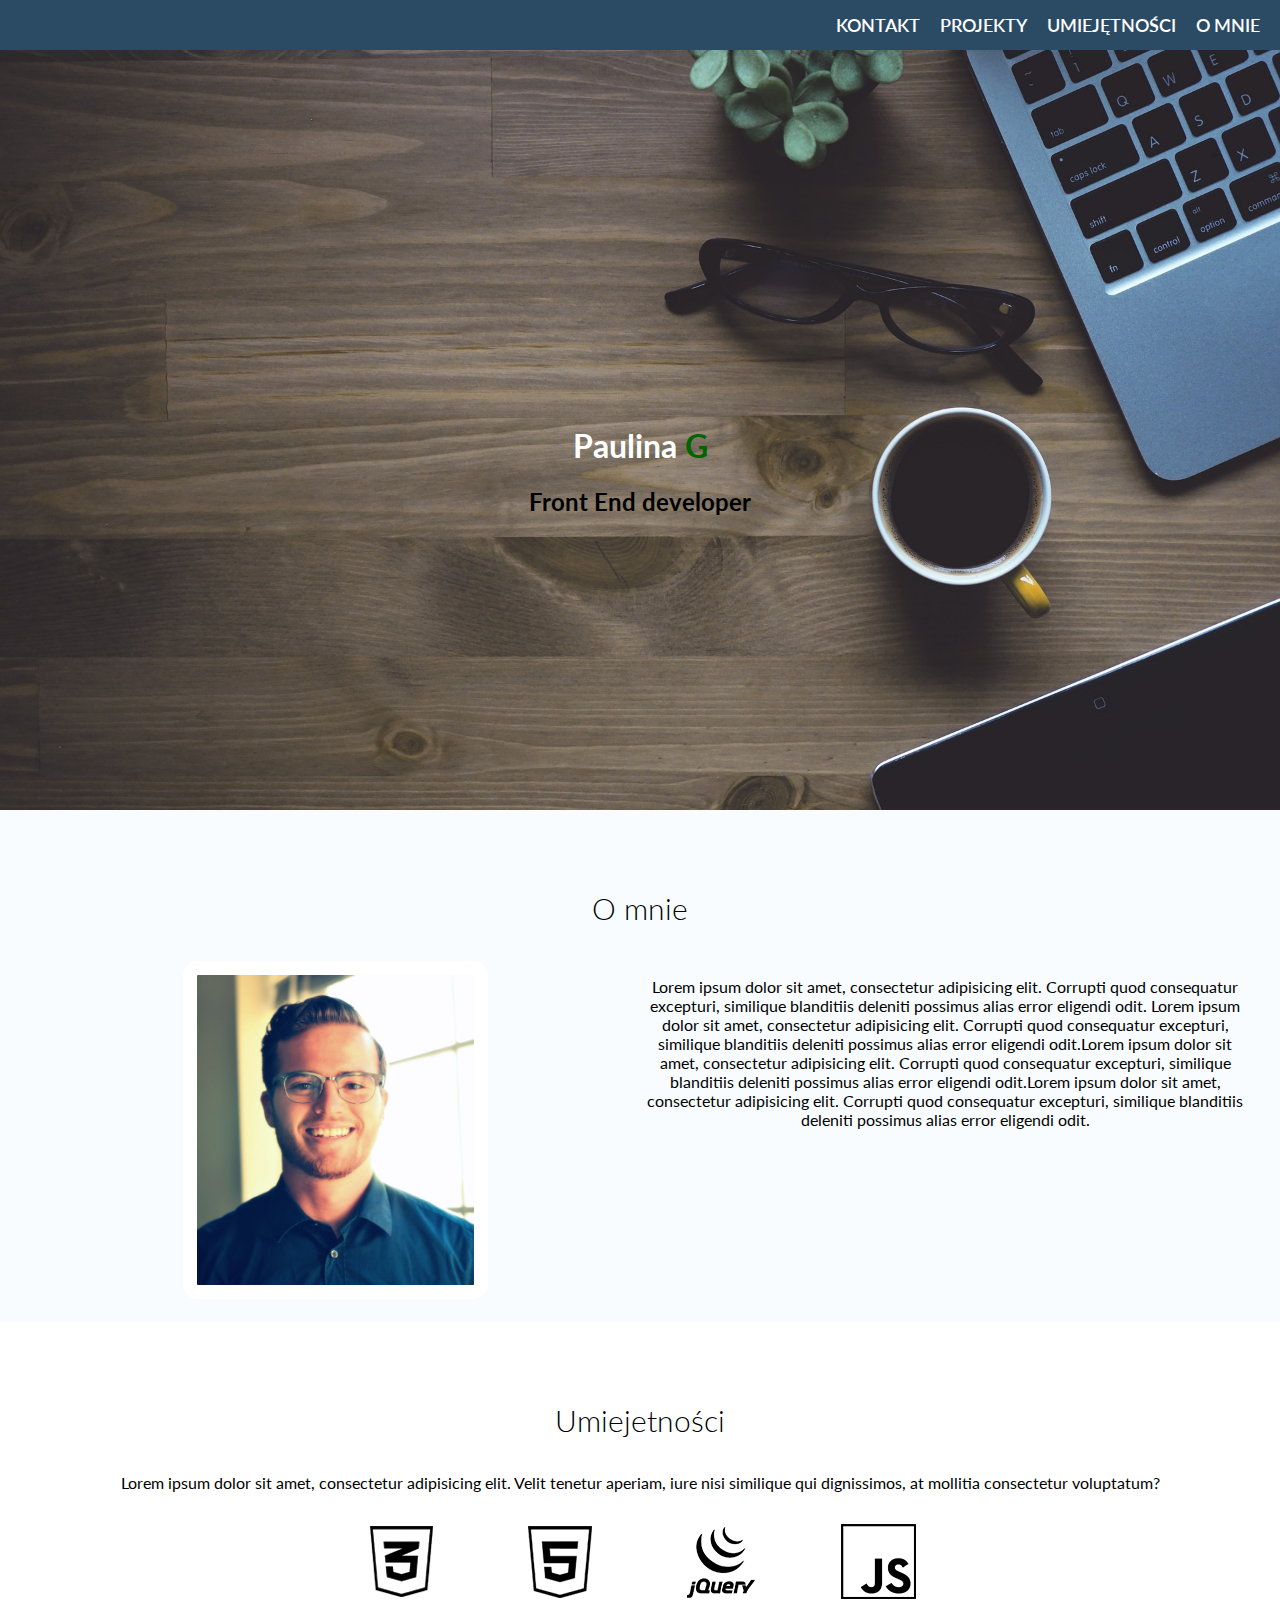
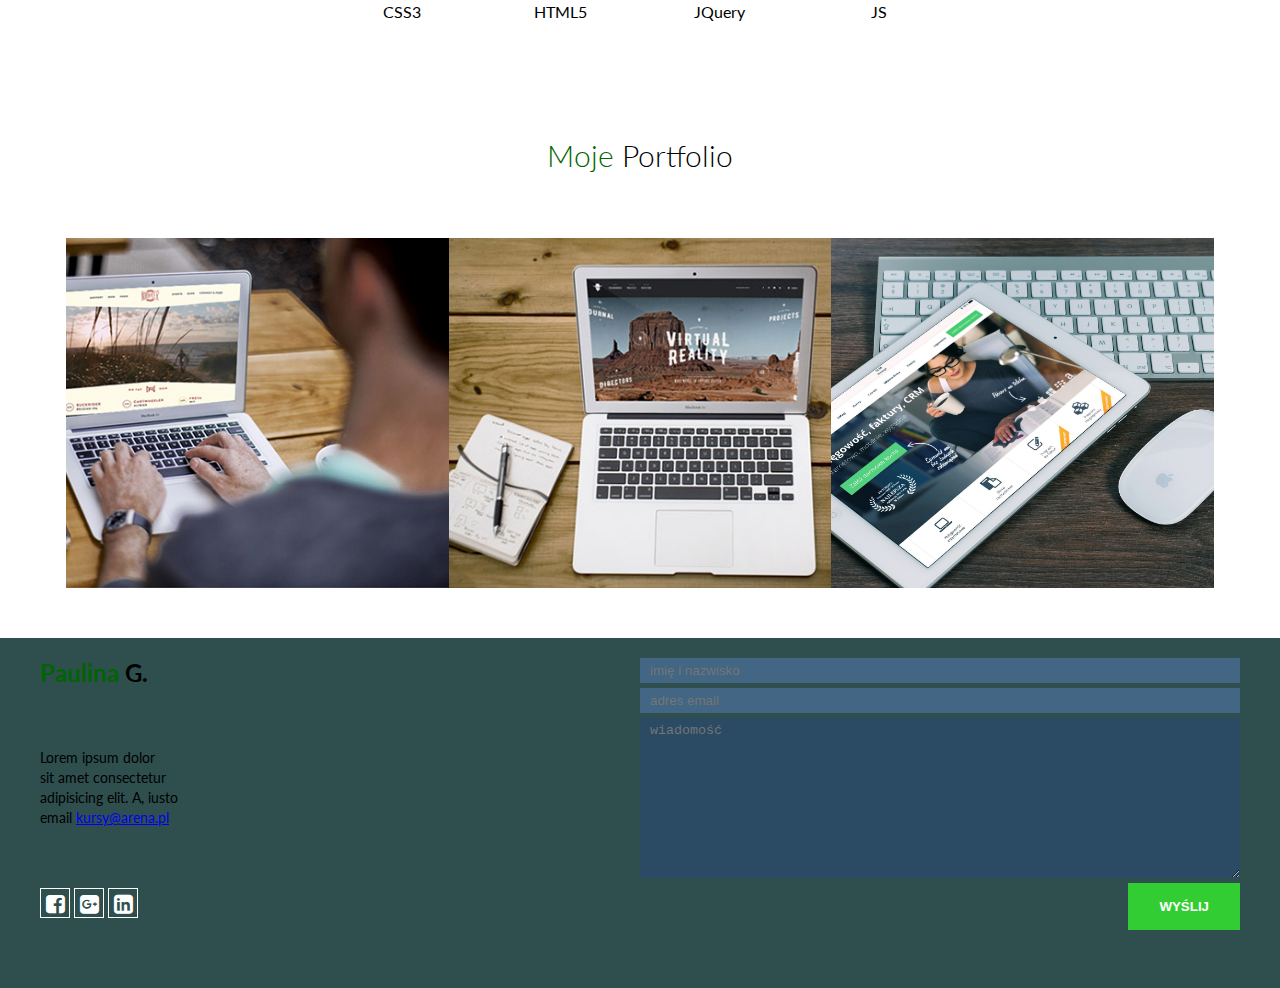
<file: portfolio-grafiki/index.html>
<!DOCTYPE html>
<html lang="en">

<head>
    <meta charset="UTF-8">
    <title>Moje portfolio</title>
    <link href="https://fonts.googleapis.com/css?family=Lato&amp;subset=latin-ext" rel="stylesheet">
    <link rel="stylesheet" href="font-awesome-4.7.0/css/font-awesome.min.css">
    <link rel="stylesheet" href="css/style.css">
    <link rel="stylesheet" href="css/responsive.css">
    <meta name="viewport" content="width=device-width, initial-scale=1">
    

</head>

<body>
    <nav id="menu">
        <label for="drop" class=toggle>Menu</label>
        <input type="checkbox" id="drop" />
                  
                   <ul>
            <li><a href="#o_mnie">O mnie</a></li>
            <li><a href="#skills">Umiejętności</a></li>
            <li><a href="#portfolio">Projekty</a></li>
            <li><a href="#contact">Kontakt</a></li>
        </ul>
    </nav>
    <!--   header relatywny, div absolutny-->
    <header id="header">
        <div class="header-inner">
            <h1>Paulina <span>G</span></h1>
            <h2>Front End developer</h2>
        </div>
    </header>

    <section id="about">
        <h2 id="o_mnie">O mnie</h2>
        <figure>
            <img src="img/jan-nowak.jpg" alt="Jan Nowak portret">
        </figure>
        <article class="about_info">
            <p>Lorem ipsum dolor sit amet, consectetur adipisicing elit. Corrupti quod consequatur excepturi, similique blanditiis deleniti possimus alias error eligendi odit. Lorem ipsum dolor sit amet, consectetur adipisicing elit. Corrupti quod consequatur excepturi, similique blanditiis deleniti possimus alias error eligendi odit.Lorem ipsum dolor sit amet, consectetur adipisicing elit. Corrupti quod consequatur excepturi, similique blanditiis deleniti possimus alias error eligendi odit.Lorem ipsum dolor sit amet, consectetur adipisicing elit. Corrupti quod consequatur excepturi, similique blanditiis deleniti possimus alias error eligendi odit.</p>
        </article>
        <div class="clear"></div>


    </section>
    <section id=skills>

        <h2 id="skills">Umiejetności</h2>
        <p>Lorem ipsum dolor sit amet, consectetur adipisicing elit. Velit tenetur aperiam, iure nisi similique qui dignissimos, at mollitia consectetur voluptatum?</p>

        <div id="skills_ikony">
            <figure class="skills_ikony_item">
                <img src="icons/css3.png" alt="">
                <figcaption>CSS3</figcaption>
            </figure>
            <figure class="skills_ikony_item">
                <img src="icons/html5.png" alt="">
                <figcaption>HTML5</figcaption>
            </figure>
            <figure class="skills_ikony_item">
                <img src="icons/jquery.png" alt="">
                <figcaption>JQuery</figcaption>
            </figure>
            <figure class="skills_ikony_item">
                <img src="icons/js.png" alt="">
                <figcaption>JS</figcaption>
            </figure>
        </div>

    </section>

    <section id="portfolio">
        <h2><span>Moje</span> Portfolio</h2>

        <div class="portfolio_galeria">
            <div id="portfolio_image1" class="portfolio_image">
                <div class="item-mask">
                    <div class="item-content">
                        <div class="item-content-inner">
                            <h4>Lorem Ipsum</h4>
                            <p class="project_description">Lorem ipsum dolor sit amet, consectetur adipisicing elit. Ex saepe molestiae iure accusantium, eius iste voluptatum eligendi iusto, explicabo optio.</p>
                            <a href="#"><i class="fa fa-link" aria-hidden="true"></i></a>
                        </div>
                    </div>
                </div>
            </div>
            <div id="portfolio_image2" class="portfolio_image">

            </div>
            <div id="portfolio_image3" class="portfolio_image">

            </div>
        </div>
    </section>

    <footer id="contact">
        <div class="contact_data">
            <h2 class="contact_name"><span>Paulina</span> G.</h2>
            <address>
                Lorem ipsum dolor <br> sit amet consectetur<br> adipisicing elit. A, iusto <br>
                email <a href="mailto:kursy@arena108.pl"> kursy@arena.pl </a></address>
            <div class="social">
                <i class="fa fa-facebook-square" aria-hidden="true"></i>
                <i class="fa fa-google-plus-square" aria-hidden="true"></i>
                <i class="fa fa-linkedin-square" aria-hidden="true"></i>
            </div>

        </div>
        
        <form class="contact_form">
                <input type="text" name="name" placeholder="imię i nazwisko">
                <input type="email" name="email" placeholder="adres email">
                <textarea name="message" placeholder="wiadomość" cols="30" rows="10"></textarea>
                <input type="submit" value="Wyślij">
        </form>
    </footer>


</body>

</html>
</file>
<file: portfolio-grafiki/css/style.css>
body {
    font-family: 'Lato', 'Roboto', sans-serif;
    margin: 0;
}

* {
    box-sizing: border-box;
}

#menu {
    text-align: right;
    background-color: #2b4a64 ;
    width: 100%;
    height: 50px;
    position: fixed;
    z-index: 1;
    top: 0;
}

#menu .toggle, [id="drop"] {
    display: none;
}

nav ul {
    margin: 0;
}

nav ul li {
    display: inline-block;
    line-height: 50px;
    margin-right: 20px;
    font-size: 18px;
    font-weight: 600;
    text-transform: uppercase;
    float: right;
}

nav ul li a {
    text-decoration: none;
    color: white;
}

#header {
    background-image: url(../img/header-background.jpg);
    height: 90vh;
    background-size: cover;
    position: relative;
}

#header .header-inner {
    width: 100%;
    text-align: center;
    top: 50%;
    position: absolute;
    color: white;
}


h2 {
    width: 100%;
/*    text-align: center;*/
    color: black;
}

section {
    padding: 20px 30px;
    text-align: center;
    width: 100%;
}
section h2 {
    font-size: 30px;
    font-weight: 300;
    margin-top:  60px;
    margin-bottom: 35px;
    text-align: center;
    width: 100%;
}

#contact {
    background-color: darkslategray;
    width: 100%;
    height: 350px;
   
    
}

span {
    color: darkgreen;
}

/* about */
#about {
    
    background-color: #F9FCFE;
    overflow: hidden
    
}

#about > figure {
    width: 50%;
    float: left;
    text-align: center;
    margin: 0;
}

#about > figure >img {
    width: 50%;
    max-height: 350px;
    border: 14px #fff solid; 
    border-radius: 15px;
    
}

#about > article {
    float: left;
    width: 50%;  
}

#skills div#skills_ikony, #skills > p  {
    text-align: center;
}
    

 #skills_ikony figure {
    display: inline-block;
} 

#skills skills_ikony figure img {
    margin-bottom: 15px;
}

#portfolio_image1 {
    background-image: url(../img/portfolio1.jpg)
}

#portfolio_image2 {
    background-image: url(../img/portfolio2.jpg)
}

#portfolio_image3 {
    background-image: url(../img/portfolio3.jpg)
}



.portfolio_image {
    width: 33%;
    height: 350px;
    background-repeat: no-repeat;
    background-position: center;
    background-size: cover;
   display: inline-block;
    position: relative;
}
#portfolio  {
    text-align: center;
    font-size: 0;
}    


.portfolio_galeria {
    padding: 30px;
}

#portfolio .portfolio_galeria .portfolio_image .item-mask {
    background-color: rgba(42,61,79,0.8);
    width: 100%;
    height: 100%;
    opacity: 0;
    transition: all 0.3s ease-out-in;
    position: absolute;
    font-size: initial;
}

#portfolio .portfolio_galeria .portfolio_image .item-mask:hover {
    opacity: 1;
}


#portfolio .portfolio_galeria .portfolio_image .item-mask .item-content {
    border: 4px solid #fff;
    margin: 10px;    
    height: 330px;
    position: relative;
}


#portfolio .portfolio_galeria .portfolio_image .item-mask .item-content .item-content-inner {
    color: #fff;
    position: absolute;
    top: 50%;
    transform: translateY(-50%);
    right: 0;
    left: 0;
    padding: 5px;
}

#portfolio .portfolio_galeria .portfolio_image .item-mask .item-content .item-content-inner a {
    color: greenyellow;
    font-size: 150%;
    
}
#contact {
    overflow: hidden

}
#contact .contact_data address {
    font-style: normal;
    font-size: 14px;
    line-height: 20px;
    margin: 60px 0;
    
}

#contact .contact_data {
    width: 50%;
    float: left;
    line-height: 30px;
    padding-left: 40px;
}


#contact .contact_data .social i {
    display: inline-block;
    color: #fff;
    height: 30px;
    width: 30px;
    text-align: center;
    line-height: 30px;
    border: 1px solid #fff;
    font-size: 22px;
  
}
#contact .contact_data .social i:hover {
    color: #213b50;
    border: 1px solid #213b50;
    background-color: white;
}
    
#contact .contact_form {
    margin-top: 20px;
    width: 50%;
    float: left;
    display: block;
    padding-right: 40px;
}    
#contact .contact_form input, textarea {
    padding: 5px 10px;
    display: block;
    margin-bottom: 5px;
    width: 100%;
    background-color: #2b4a64;
    border: #2b4a64 6px;
    color: #fff;
}
    
#contact .contact_form input, textarea:focus {
    background-color: #426684;
    }
    
#contact .contact_form input[type='submit'] {
    background-color: limegreen;
    
    color: white;
    width: auto;
    text-transform: uppercase;
    font-weight: 600;
    padding: 15px 30px;
    float: right;
    border: 1px limegreen solid;
}
    
}
</file>
<file: portfolio-grafiki/css/responsive.css>
@media all and (max-width : 1200px) {
     #portfolio .portfolio_galeria .portfolio_image {
    width: 50%;
    }
    #portfolio .portfolio_galeria .portfolio_image:last-child {
    width: 100%;
    
}

@media all and (max-width : 992px) {
    
    #menu .toggle {
        display: block;
        background-color: white;
        padding: 0 20px;
        color: limegreen;
        font-size: 20px;
        line-height: 60px;
        text-decoration: none;
        border: none;
        text-align: right;
        }
    #menu ul {
        display: none;
    }
    
    #menu #drop:checked + ul {
        display: block;
    }
    
    #menu > ul > li {
        display: block;
        width: 100%;
        padding: 20px;
        text-align: right;
        background-color: lightgrey;
        
    }
    
    #menu > ul > li > a {
        color: black
    }
    
    #header .header-inner h1 {
        font-size: 3em;
        
    }
    
    #header .header-inner h2 {
        font-size: 1.5em;
    
}
    #about > figure {
        width: 100%;
        
    }
    
    #about > figure > img {
        max-height: inherit;
    }
    #about > article {
        width: 100%
    }
}


@media all and (max-width : 768px) {
    section {
        padding: 0 40px 50px;
    }
    
   
     #portfolio .portfolio_galeria .portfolio_image {
    float: none;
    width: 100%;
    }
    

    #contact {
    
    height: 600px;
    }
    
    #contact .contact_data,
    #contact .contact_data h2 {
    width: 100%;
    text-align: center;
    margin-bottom: 20px;
}
    #contact .contact_form {
        width: 80%;
        padding: 0;
        margin: auto;
        float: none;
    }

        
   
}

@media all and (max-width : 576px) {
    section {
        padding: 0 10px 30px;
    }
    

    }
</file>
